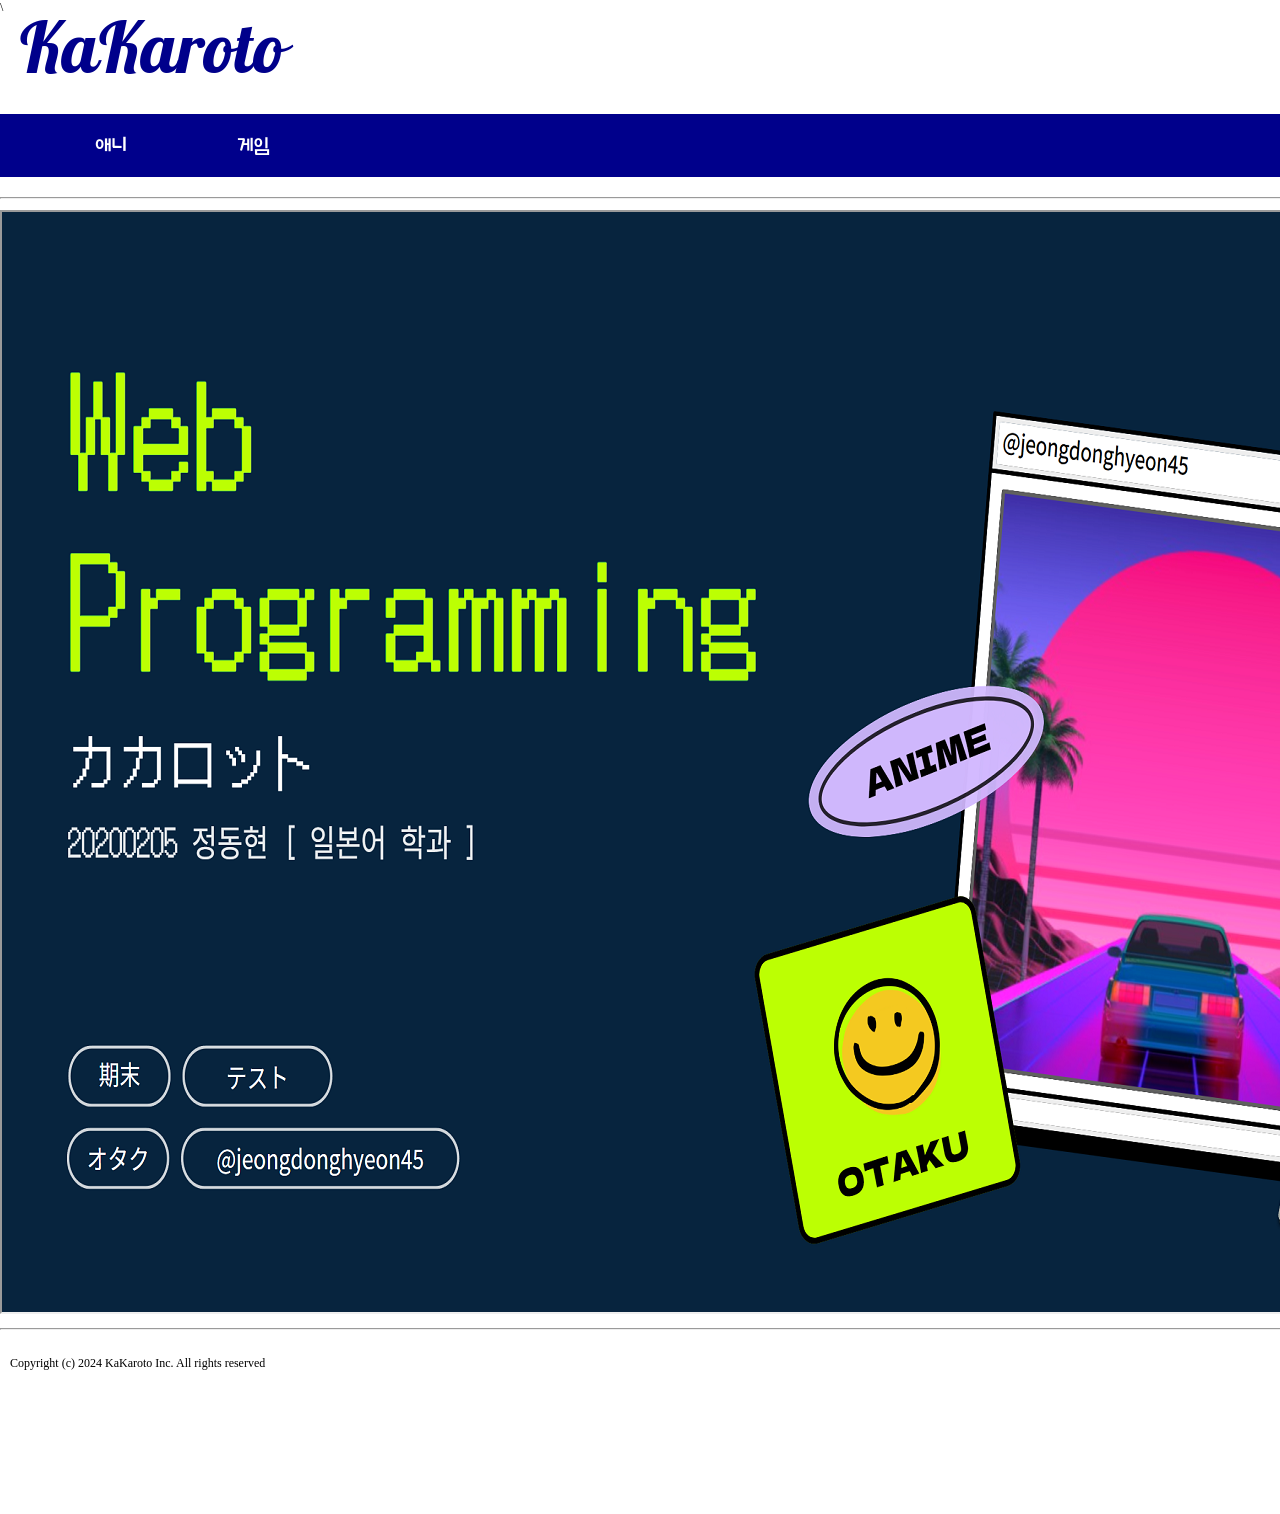
<file: index.html>
<!DOCTYPE HTML>
<html>
<head>
<title>KaKaroto: Anime & Game</title>
<link rel="stylesheet" type="text/css" href="style-size.css"/>
<link rel="stylesheet" type="text/css" href="style-layout.css"/>
<link rel="stylesheet" type="text/css" href="style-presentation.css"/>\
<style>
@import url('https://fonts.googleapis.com/css2?family=Pattaya&display=swap');
@import url('https://fonts.googleapis.com/css2?family=Abril+Fatface&family=Black+Han+Sans&family=Poor+Story&display=swap');
</style>
</head>
<body>
<div class="wrap">
<header>
    <a id="logo" href="main.html" style="font-family: Pattaya"> KaKaroto </a>
</header>

<nav>
    <ul>
        <li style="font-size: 20px; font-family: Poor Story;"><a href="Animation.html" target="display_area">애니</a></li>
        <li style="font-size: 20px; font-family: Poor Story;"><a href="Game.html" target="display_area">게임</a></li>
    </ul>
</nav>

<hr/>

<article class="left">
    <iframe name="display_area" src="images/sitehome.PNG" seamless="true"
            width="1500px" height="1100px"></iframe>
</article>

<hr/>

<footer>  
   <div id="copyright">
       Copyright (c) 2024 KaKaroto Inc. All rights reserved
   </div>
   <div id="SNS">
       <a href="https://www.instagram.com/" target="_blank">
           <img src="images/Instagram.png" height="32" alt="Instagram">
       </a>
       <a href="https://x.com/" target="_blank">
           <img src="images/X.png" height="32" alt="X">
       </a>
       <a href="https://www.youtube.com/" target="_blank">
           <img src="images/Youtube.png" height="32" alt="Youtube">
       </a>
       <a href="https://www.dongseo.ac.kr/" target="_blank">
           <img src="images/dsu.jpg" height="32" alt="DSU">
       </a>
    </div>
</footer>
</div>
<script type="text/javascript" src="main.js"></script>
</body>
</html>
</file>
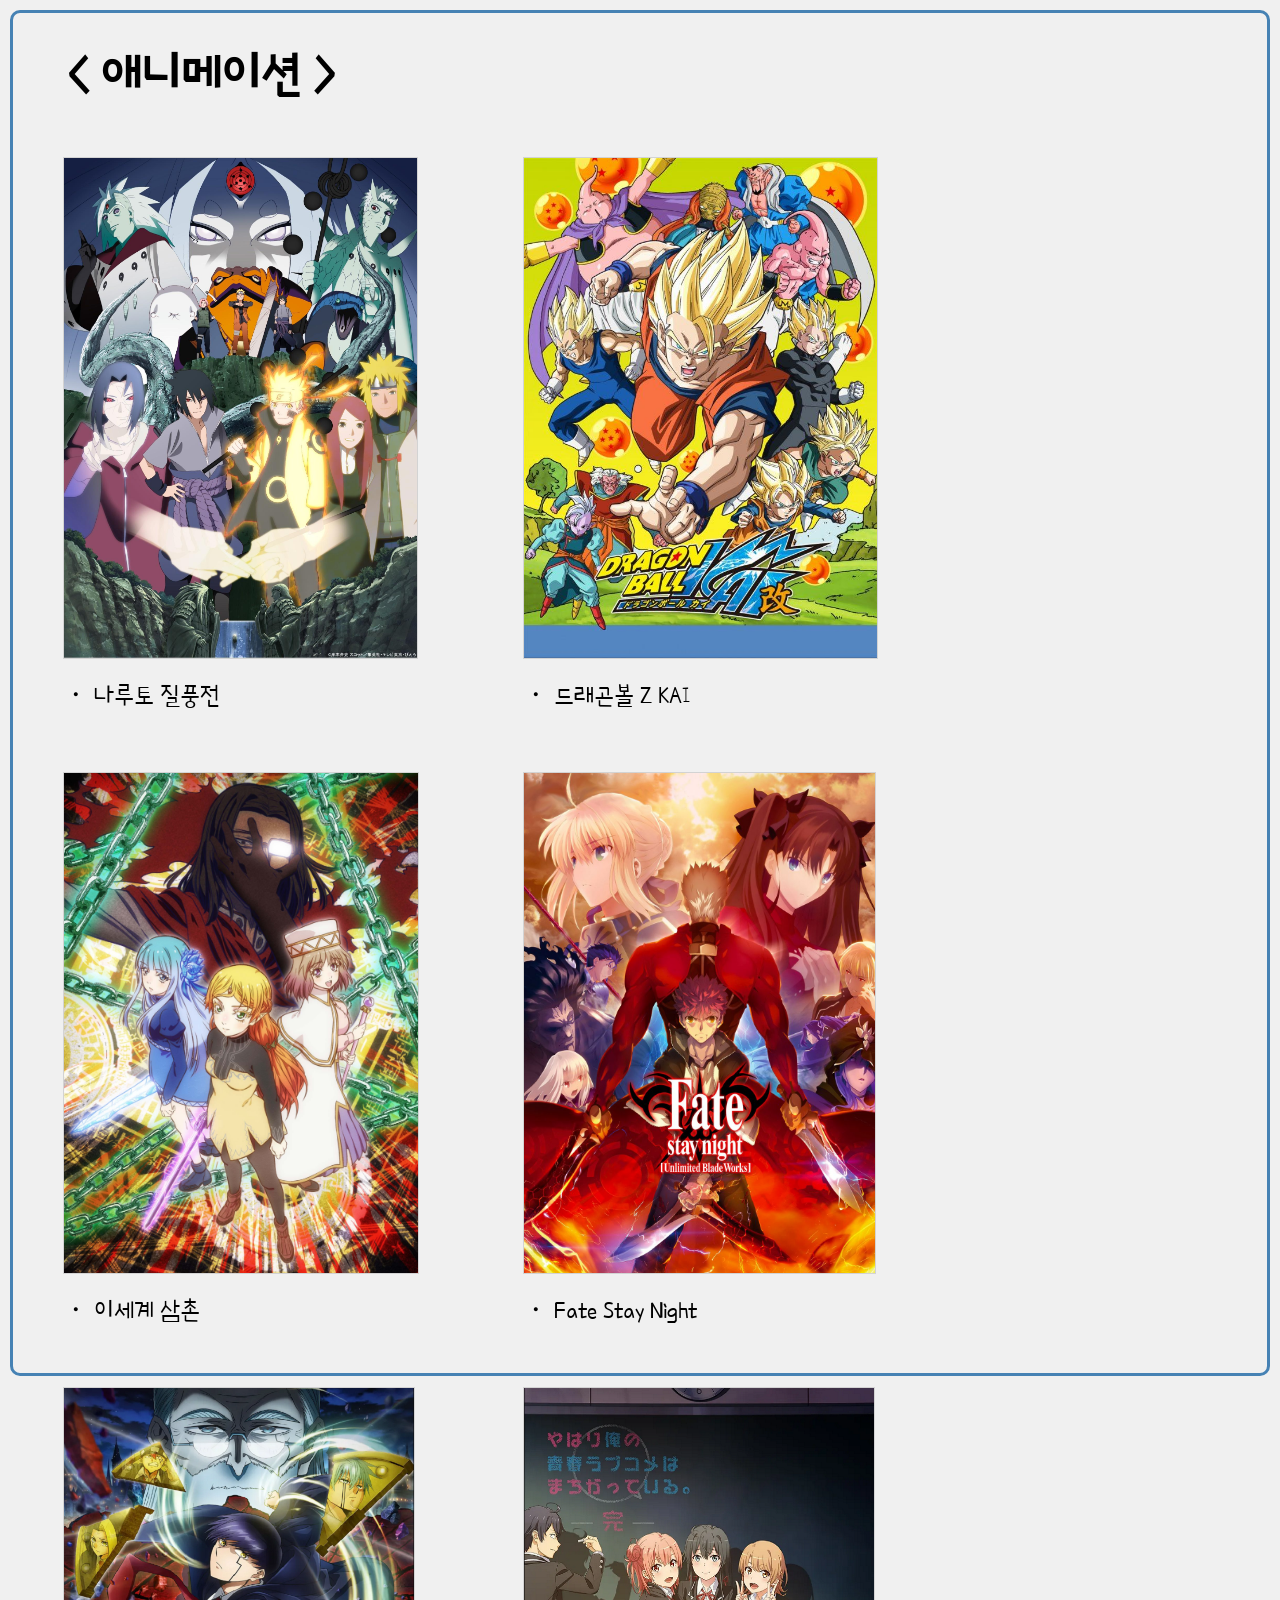
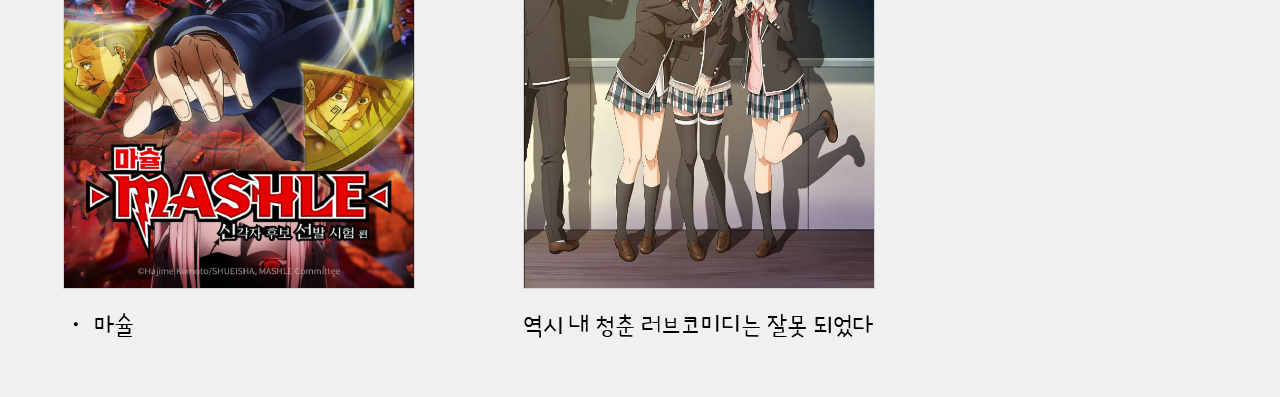
<file: Animation.html>
<!DOCTYPE HTML>
<html>
<head>
<title> Animation </title>
<link rel="stylesheet" type="text/css" href="style-size.css"/>
<link rel="stylesheet" type="text/css" href="style-layout.css"/>
<link rel="stylesheet" type="text/css" href="style-presentation.css"/>
<style>
@import url('https://fonts.googleapis.com/css2?family=Abril+Fatface&family=Black+Han+Sans&family=Poor+Story&display=swap');
</style>
</head>
<body class="otakulist">
    
    <div class="head" style="font-size: 50px; font-family: Poor Story;">< 애니메이션 ><br/></div>
    <ul>
        <li style="font-size: 25px; font-family: Poor Story;"> <a href="https://youtu.be/yKELA1qBAKA?si=dcbL5tHDokCTDjcn/" target="_blank"><img src="images/naruto.jpg"/></a><br/><br/><br/>
             ・ 나루토 질풍전<br/> 
        </li>
        <li style="font-size: 25px; font-family: Poor Story;"> <a href="https://youtu.be/NBBM040GEKA?si=WmmAsrpOP5JFG2Ej" target="_blank"><img src="images/Dragonball.jpg"/></a><br/><br/><br/>
             ・ 드래곤볼 Z KAI<br/> 
        </li>
        <li style="font-size: 25px; font-family: Poor Story;"> <a href="https://youtu.be/WDYs-PQ1dIA?si=6APFiKbneNi8AP2n" target="_blank"><img src="images/isekaiojisan.jpg"/></a><br/><br/><br/>
             ・ 이세계 삼촌<br/> 
        </li>
        <li style="font-size: 25px; font-family: Poor Story;"> <a href="https://youtu.be/YY-77lJX-P0?si=gbt3eV002stHRS0C" target="_blank"><img src="images/fate.jpg"/></a><br/><br/><br/>
             ・ Fate Stay Night<br/> 
        </li>
        <li style="font-size: 25px; font-family: Poor Story;"> <a href="https://youtu.be/vzk0wJ6j05s?si=k6Rmc-VjhyjWLrXz" target="_blank"><img src="images/massule.PNG"/></a><br/><br/><br/>
             ・ 마슐<br/> 
        </li>
        <li style="font-size: 25px; font-family: Poor Story;"> <a href="https://youtu.be/GwcAN-j6Vuo?si=j8e2512YuzPDjyd3" target="_blank"><img src="images/hachiman.PNG"/></a><br/><br/><br/>
             역시 내 청춘 러브코미디는 잘못 되었다<br/> 
        </li>
    </ul>
</body>
</html>
</file>
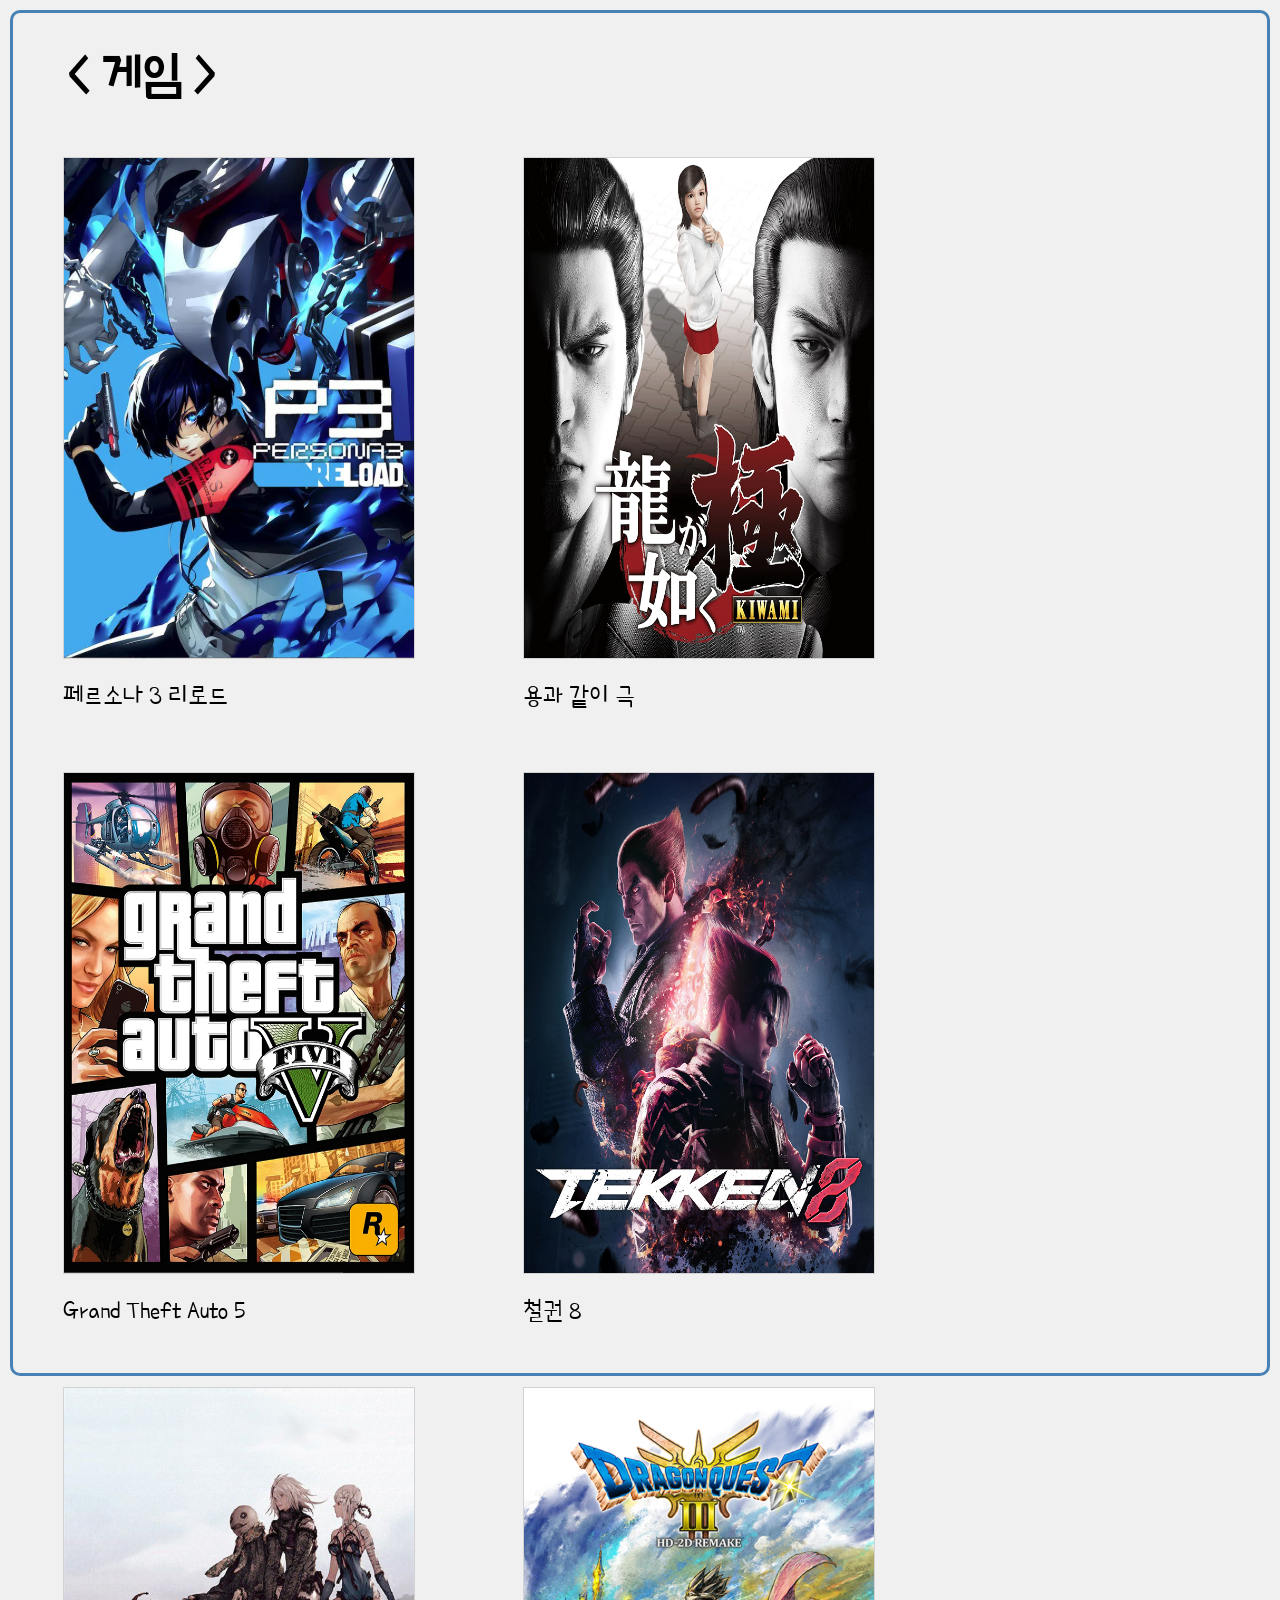
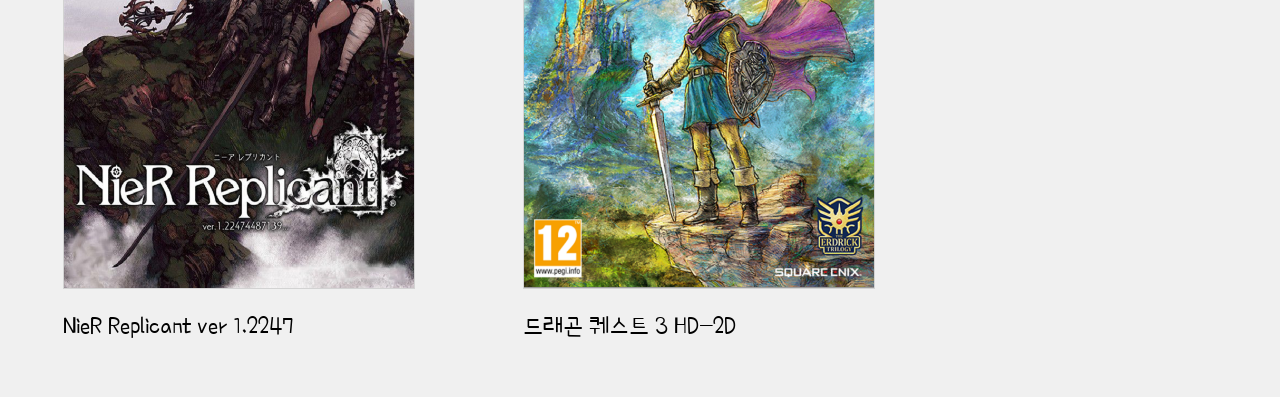
<file: Game.html>
<!DOCTYPE HTML>
<html>
<head>
<title> Game </title>
<link rel="stylesheet" type="text/css" href="style-size.css"/>
<link rel="stylesheet" type="text/css" href="style-layout.css"/>
<link rel="stylesheet" type="text/css" href="style-presentation.css"/>
<style>
@import url('https://fonts.googleapis.com/css2?family=Abril+Fatface&family=Black+Han+Sans&family=Poor+Story&display=swap');
</style>
</head>
<body class="otakulist">
    <div class="head" style="font-size: 50px; font-family: Poor Story;"">< 게임 ></div>
    <ul>
        <li style="font-size: 25px; font-family: Poor Story;"><a href="https://youtu.be/kAxt7iWFglM?si=mzmvcq5PcnJm6KmH" target="_blank"><img src="images/P3R.PNG"/></a><br/><br/><br/>
             페르소나 3 리로드<br/>
        </li>
        <li style="font-size: 25px; font-family: Poor Story;"><a href="https://youtu.be/9vP8HmV2P44?si=sMa4omM3DGMtfaK9" target="_blank"><img src="images/kiwami.png"/></a><br/><br/><br/>
             용과 같이 극<br/>
        </li>
        <li style="font-size: 25px; font-family: Poor Story;"><a href="https://youtu.be/ISd3g9UZHtU?si=x2f2AlNDf9XvYT9B" target="_blank"><img src="images/gta5.png"/></a><br/><br/><br/>
             Grand Theft Auto 5<br/>
        </li>
        <li style="font-size: 25px; font-family: Poor Story;"><a href="https://youtu.be/Zpx83AUavn0?si=iQZqnq5vqKawhNLc" target="_blank"><img src="images/tekken.png"/></a><br/><br/><br/>
             철권 8<br/>
        </li>
        <li style="font-size: 25px; font-family: Poor Story;"><a href="https://youtu.be/dVCa0HgyNKk?si=3U8lDr3PUdNVZzes" target="_blank"><img src="images/nier.png"/></a><br/><br/><br/>
             NieR Replicant ver 1.2247<br/>
        </li>
        <li style="font-size: 25px; font-family: Poor Story;"><a href="https://youtu.be/Lpistl1T1j0?si=PCN7hoOn-z_mzLOC" target="_blank"><img src="images/dq3.PNG"/></a><br/><br/><br/>
             드래곤 퀘스트 3 HD-2D<br/>
        </li>
    </ul>
</body>
</html>
</file>
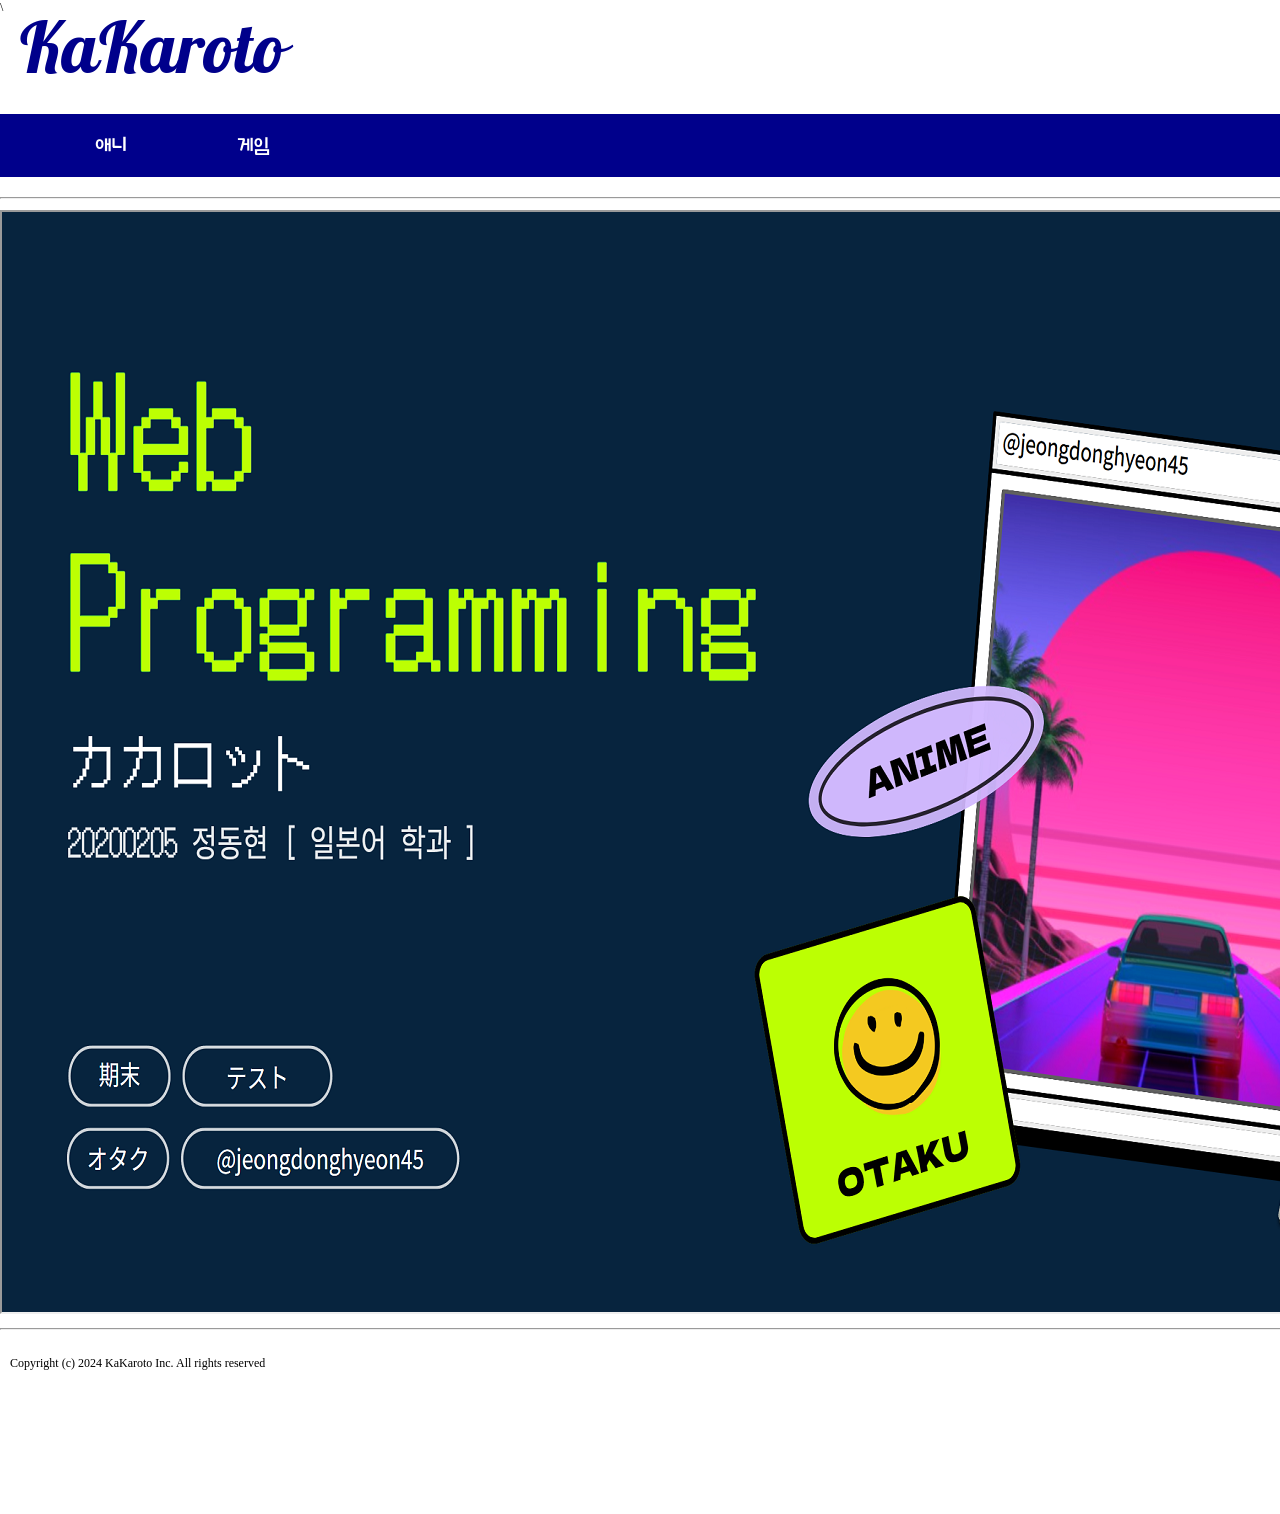
<file: main.html>
<!DOCTYPE HTML>
<html>
<head>
<title>웹 프로그래밍 기말고사</title>
<link rel="stylesheet" type="text/css" href="style-size.css"/>
<link rel="stylesheet" type="text/css" href="style-layout.css"/>
<link rel="stylesheet" type="text/css" href="style-presentation.css"/>\
<style>
@import url('https://fonts.googleapis.com/css2?family=Pattaya&display=swap');
@import url('https://fonts.googleapis.com/css2?family=Abril+Fatface&family=Black+Han+Sans&family=Poor+Story&display=swap');
</style>
</head>
<body>
<div class="wrap">
<header>
    <a id="logo" href="main.html" style="font-family: Pattaya"> KaKaroto </a>
</header>

<nav>
    <ul>
        <li style="font-size: 20px; font-family: Poor Story;"><a href="Animation.html" target="display_area">애니</a></li>
        <li style="font-size: 20px; font-family: Poor Story;"><a href="Game.html" target="display_area">게임</a></li>
    </ul>
</nav>

<hr/>

<article class="left">
    <iframe name="display_area" src="images/sitehome.PNG" seamless="true"
            width="1500px" height="1100px"></iframe>
</article>

<hr/>

<footer>  
   <div id="copyright">
       Copyright (c) 2024 KaKaroto Inc. All rights reserved
   </div>
   <div id="SNS">
       <a href="https://www.instagram.com/" target="_blank">
           <img src="images/Instagram.png" height="32" alt="Instagram">
       </a>
       <a href="https://x.com/" target="_blank">
           <img src="images/X.png" height="32" alt="X">
       </a>
       <a href="https://www.youtube.com/" target="_blank">
           <img src="images/Youtube.png" height="32" alt="Youtube">
       </a>
       <a href="https://www.dongseo.ac.kr/" target="_blank">
           <img src="images/dsu.jpg" height="32" alt="DSU">
       </a>
    </div>
</footer>
</div>
<script type="text/javascript" src="main.js"></script>
</body>
</html>
</file>
<file: style-size.css>
.wrap {
    width:1500px;
    min-height:1500px;
}

header {
    height: 100px;
}

nav {
    width: 1500px;
}
    
nav a {
    height:30px;
}

footer {
    height:70px;
}

.otakulist {
    height: 1350px;
}

.otakulist ul li {
    width: 450px;
    height: 600px;
}

.otakulist ul li img {
    height: 500px;
}
</file>
<file: style-layout.css>
body {
    margin:0;
    padding:0;
    line-height: 1.2em;
    font-size: 0.75em;
    line-height: 1.2em;
}

.wrap {
    margin:0;
    margin-right: auto;
    margin-left: auto;
}

header {
    vertical-align: middle;
}

.left {
    float: left;
}

.right {
    float: right;
}

#logo {
    float: left;
    vertical-align: middle;
    margin:30px 0 0 20px;
}

.clear {
    clear:both;
}

hr {
    clear: both;
}

nav {
    margin:0 0 20px 0;
    float:left;
}
    
nav ul li {
    float:left;    
    margin:0 50px;
    list-style:none;
}

nav a {
    display:block;
    padding:5px;
}

footer #copyright {
    margin:20px 0 0 10px;
    float:left;    
}

footer #SNS {
    margin:20px 50px 0 0 ;
    float:right;    
}

aside {
    margin: 5px;
}

article {
     margin:5px 0 10px 0;
} 

.otakulist {
    margin: 10px;
    padding: 5px;
}

.otakulist .head {
	margin: 50px 0 70px 50px;	
}

.otakulist ul li {
    float: left;
    margin: 5px 5px 10px 5px;
    list-style-type: none;
}
</file>
<file: style-presentation.css>
body {
    background-color: white;
    font-size: 0.75em;
    line-height: 1.2em;
}

img {
    border:none;
}

.wrap {
    text-align:left;
    background-color: white;
}

a {
    text-decoration: none;
}

#logo {
    color: darkblue;
    font-size: 70px;
}

header .right a:hover {
    color: gray;
}

input {
    color:blue;
}

nav {
    background-color: darkblue;
    font-family: Verdana, Geneva, sans-serif;
    font-size: 20px;
    font-weight: bold;
    color: #ff0099;
}
    
nav ul {
    list-style:none;
}

nav a {
    text-decoration:none;
    color:#FFFFFF;
    border-style: hidden hidden solid hidden;
    border-color: transparent;
}

nav a:hover {
    color:#FFFFFF;    
    border-color: white;
}

footer #copyright {
    font-family: consolas;
}

footer #SNS a {
    text-decoration: none;
}

.otakulist {
	font-family: arial;
    background-color: #f0f0f0;
	background-repeat: no-repeat;
	background-position: 0px 0px;	
	border:solid 3px steelblue;
	border-radius:10px;
}

.otakulist .head {
	font-size: 16px;
	font-weight: bolder;
}

.otakulist ul li {
	font-size: 12px;
    list-style-type: none;
}

.otakulist ul li img {
    border: solid;
    border-color: lightgray;
    border-width: 1px;
}
</file>
